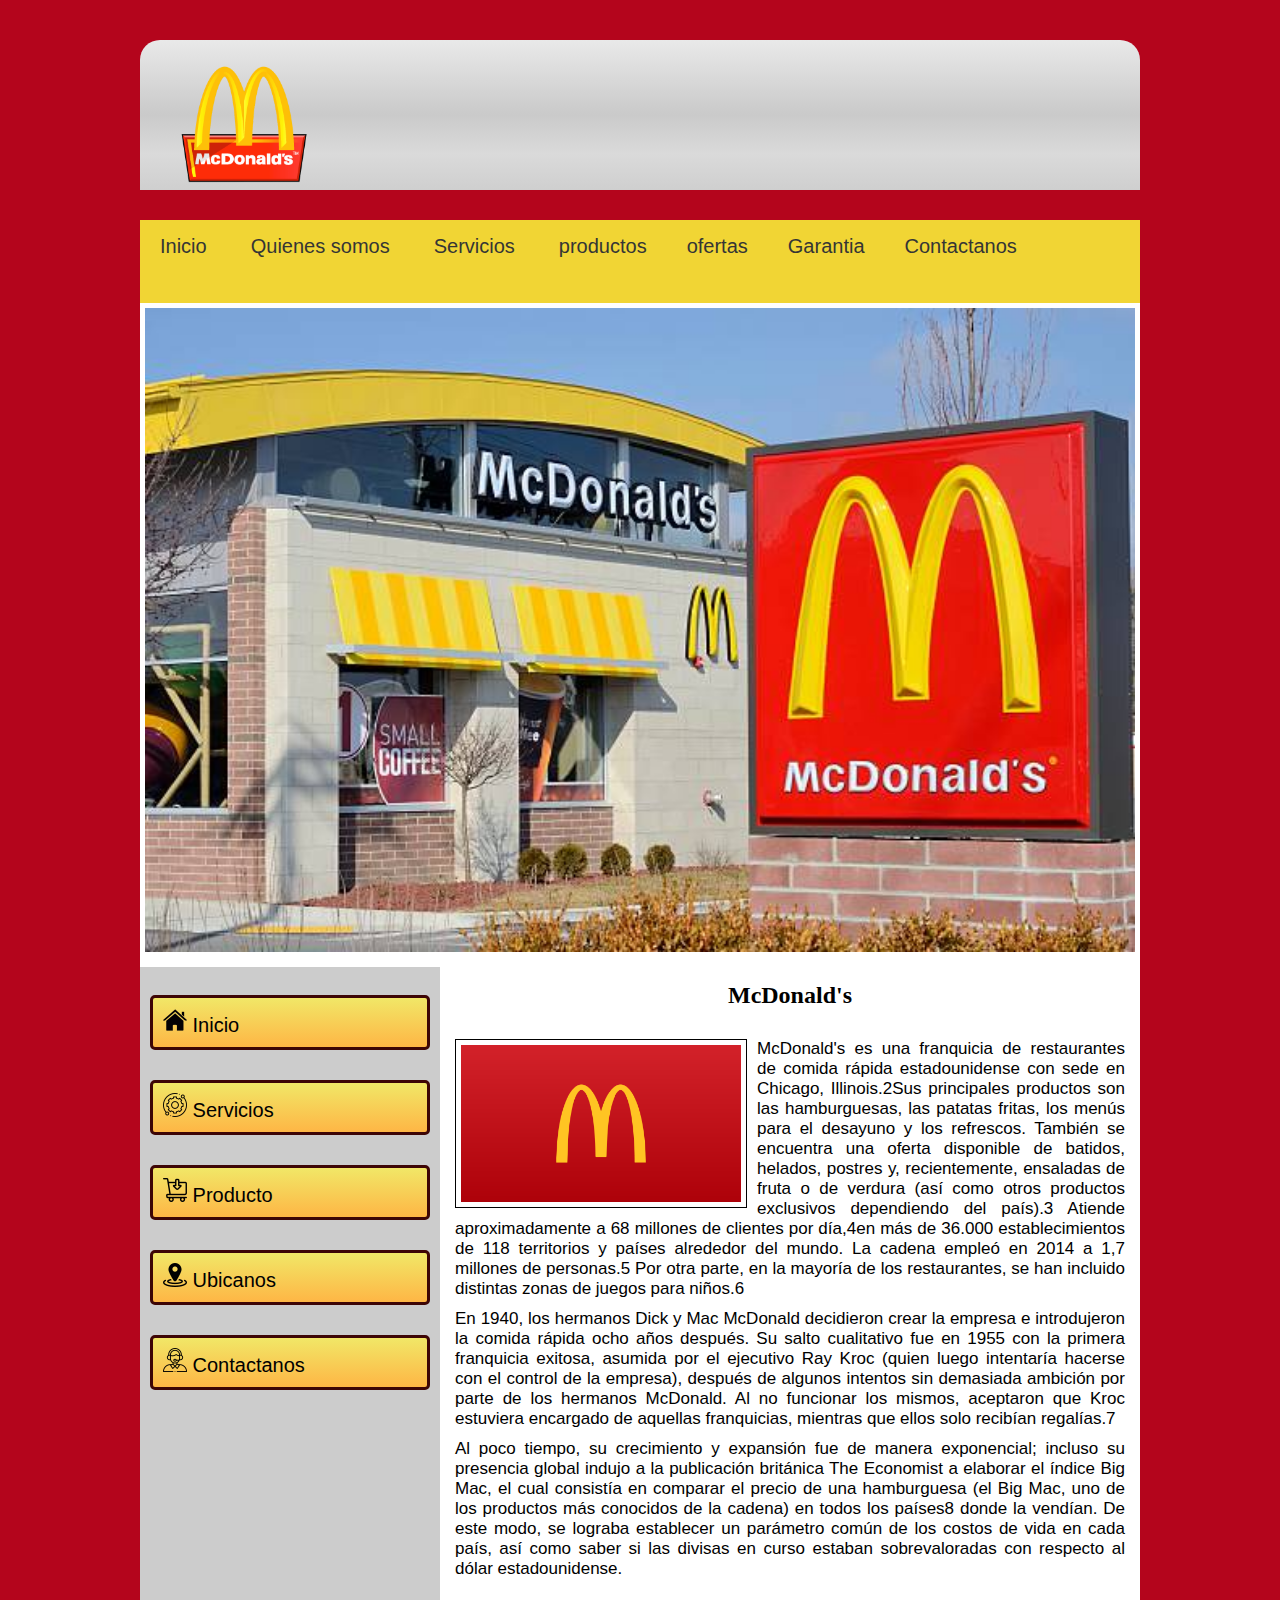
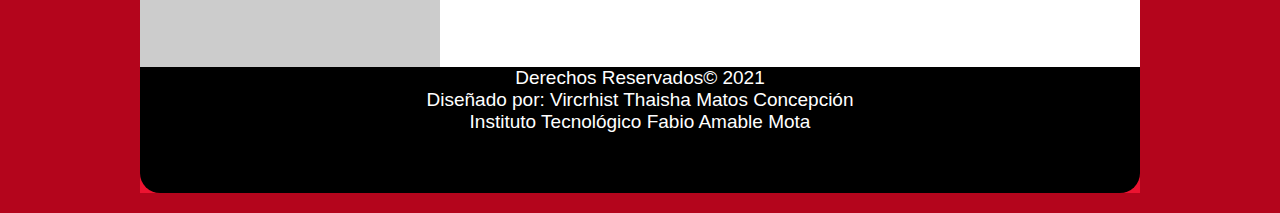
<file: index/web/index.html>
<!DOCTYPE html>
 <html lang="es">
<head>
<meta charset="UTF-8">

<title>McDonald's</title>
<link rel="stylesheet"
href="style.css">
</head>
 <body>
<header>
  <!-- LOGO -->
  <section id="logo">
   <a href="https://www.instagram.com/mcdonaldsrd/"> <img src="img/584298bca6515b1e0ad75adc.png"class="img-izz" alt="logo"></a>
  </section>
    <!-- LOGO -->
</header>
<!-- MENU HORIZONTAL -->
<nav id="menu-h">

  <nav class="navegacion">
    <ul class="menu">
      <li><a href="#">Inicio</a></li>
      <li><a href="#">Quienes somos</a>
        <ul class="submenu">
          <li><a href="#">Servicio #1</a></li>
          <li><a href="#">Servicio #2</a></li>
          <li><a href="#">Servicio #3</a></li>
        </ul>
      </li>
      <li><a href="#">Servicios</a>
        <ul class="submenu">
          <li><a href="#">Servicio #1</a></li>
          <li><a href="#">Servicio #2</a></li>
          <li><a href="#">Servicio #3</a></li>
        </ul>
      </li>
      
      <li><a href="#">productos</a>
      <li><a href="#">ofertas</a>
      <li><a href="#">Garantia</a>
      <li><a href="#">Contactanos</a>
    </ul>
  </nav>
<!-- MENU HORIZONTAL -->


<!-- BANNER -->
<section id="banner">
<img src="img/istockphoto-157728622-612x612.jpg"
class="img-ipq"> 

<!-- BANNER -->
 
  <section id="contenedor">
<!-- MUNU VERTICAL -->
         <nav id="menu-v">
<ul>
<br>
  <li><a href="index.html">        <img src="img/pagina-de-inicio.png">           Inicio</a></ul>
<li><a href="index 2.html">        <img src="img/apoyo-tecnico.png" >            Servicios</a></ul>
  <li><a href="index 3.html">      <img src="img/carrito-de-compras.png">        Producto</a></ul>
<li><a href="index 4.html">        <img src="img/ubicacion.png" >                Ubicanos</a></ul>
<li><a href="index 5.html">        <img src="img/atencion-al-cliente.png" >      Contactanos</a></ul>
</ul>
</nav>
 <!-- MUNU VERTICAL -->
<!-- contenido -->
<section id="contenido">  
<h2>McDonald's </h2> 
<img src="img/Logo-1080p-McDonalds.png"
class="img-izq">
<p>
  McDonald's es una franquicia de restaurantes de comida rápida estadounidense con sede en Chicago, Illinois.2​
   Sus principales productos son las hamburguesas, las patatas fritas, los menús para el desayuno y los refrescos. 
   También se encuentra una oferta disponible de batidos, helados, postres y, recientemente, ensaladas de fruta o de verdura
    (así como otros productos exclusivos dependiendo del país).3​ Atiende aproximadamente a 68 millones de clientes por día,4​ 
    en más de 36.000 establecimientos de 118 territorios y países alrededor del mundo. La cadena empleó en 2014 a 1,7 millones 
    de personas.5​ Por otra parte, en la mayoría de los restaurantes, se han incluido distintas zonas de juegos para niños.6​
</p>
<p>
  En 1940, los hermanos Dick y Mac McDonald decidieron crear la empresa e introdujeron la comida rápida ocho años 
  después. Su salto cualitativo fue en 1955 con la primera franquicia exitosa, asumida por el ejecutivo Ray Kroc
   (quien luego intentaría hacerse con el control de la empresa), después de algunos intentos sin demasiada ambición por 
   parte de los hermanos McDonald. Al no funcionar los mismos, aceptaron
   que Kroc estuviera encargado de aquellas franquicias, mientras que ellos solo recibían regalías.7​
</p>
<p>
  Al poco tiempo, su crecimiento y expansión fue de manera exponencial; incluso su presencia global indujo a la 
  publicación británica The Economist a elaborar el índice Big Mac, el cual consistía en comparar el precio de una 
  hamburguesa (el Big Mac, uno de los productos más conocidos de la cadena) en todos los países8 donde la vendían. 
  De este modo, se lograba establecer un parámetro común de los costos de vida en cada país, así como saber si las
   divisas en curso estaban sobrevaloradas con respecto al dólar estadounidense.
</p>
</section>

<!-- contenido -->

</section>
<!-- PIE DE PAGINA -->
<footer>
<br> Derechos Reservados&copy; 2021 <br>
 Diseñado por: Vircrhist Thaisha Matos Concepción <br>
 Instituto Tecnológico Fabio Amable Mota <br>
</footer>

<!-- PIE DE PAGINA -->

</body>
</html>
</file>
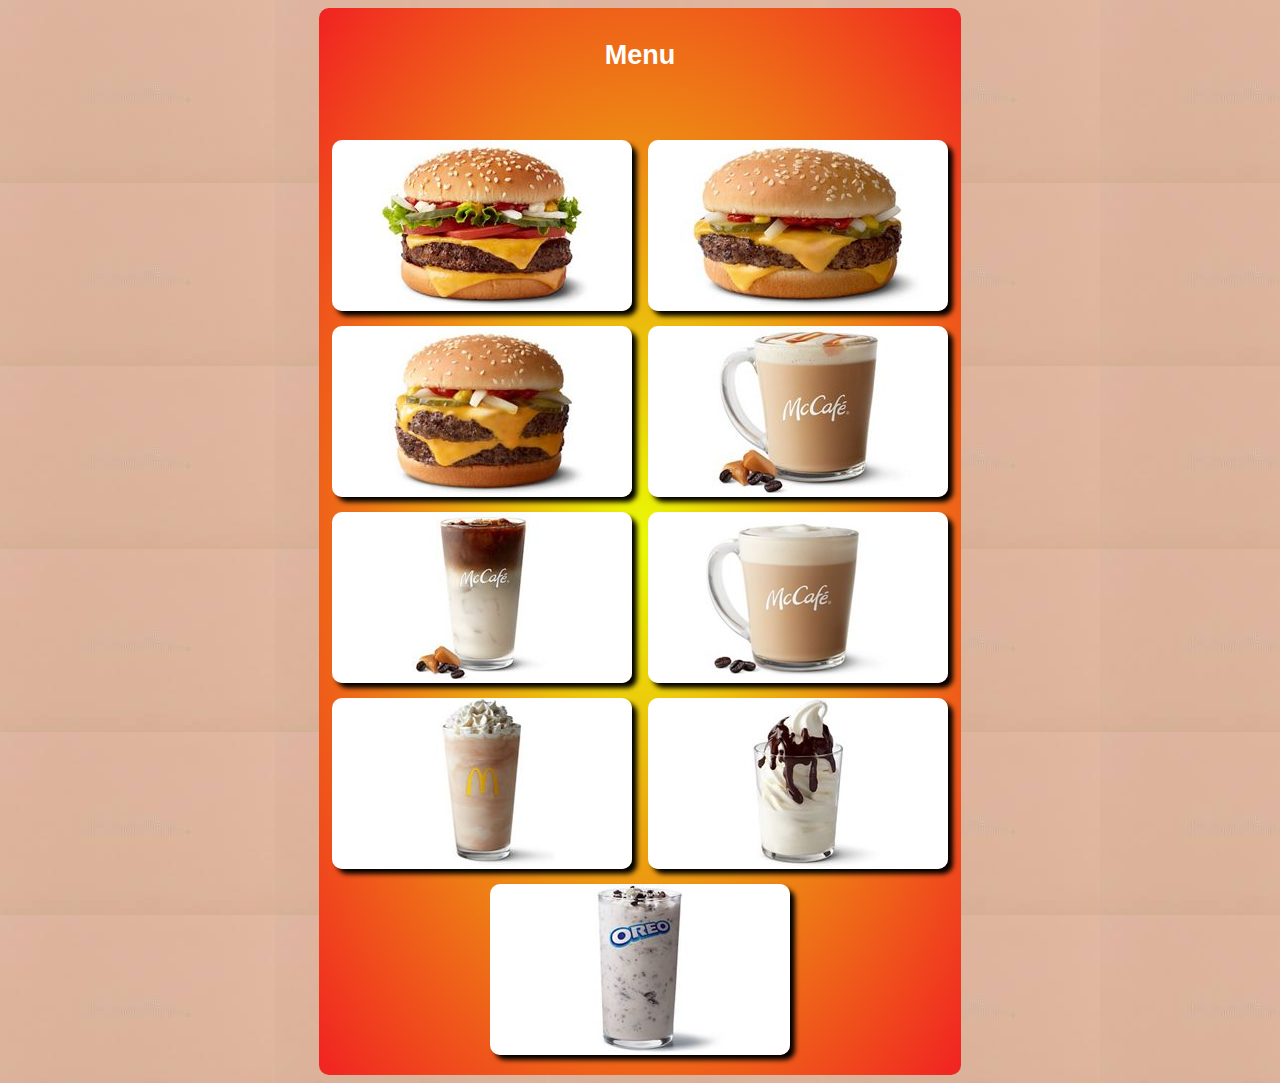
<file: index/web/index 3.html>
<!DOCTYPE html>
<html lang="en">
<head>
	<meta charset="UTF-8">
	<title>Document</title>
	<link rel="stylesheet" href="style2.css">
</head>
<body background="img/descarga.jpg">
	<div id="contenedor">
		<input type="radio" name="filtro" id="todos" checked="yes">
		<h2><label for="todos">Menu </label></h2>

		<input type="radio" name="filtro" id="Hamburguesas">
		<label for="Hamburguesas"></label>

		<input type="radio" name="filtro" id="McCafé">
		<label for="McCafé"></label>

		<input type="radio" name="filtro" id="Postres y Shakes">
		<label for=" Shakes"> </label>

		<div id="elementos">
			<img src="img2/Hamburguesas.jpg" class="Hamburguesas">
			<img src="img2/Hamburguesas2.jpg" class="Hamburguesas">
			<img src="img2/Hamburguesas3.jpg" class="Hamburguesas">

			<img src="img2/McCafé®.jpg" class="McCafé">
			<img src="img2/McCafé® 2.jpg" class="McCafé">
			<img src="img2/McCafé®3.jpg" class="McCafé">

			<img src="img2/Shakes.jpg" class=" Shakes">
			<img src="img2/Shakes2.jpg" class=" Shakes">
			<img src="img2/Shakes3.jpg" class=" Shakes">
		</div>
	</div>
</body>
</html>
</file>
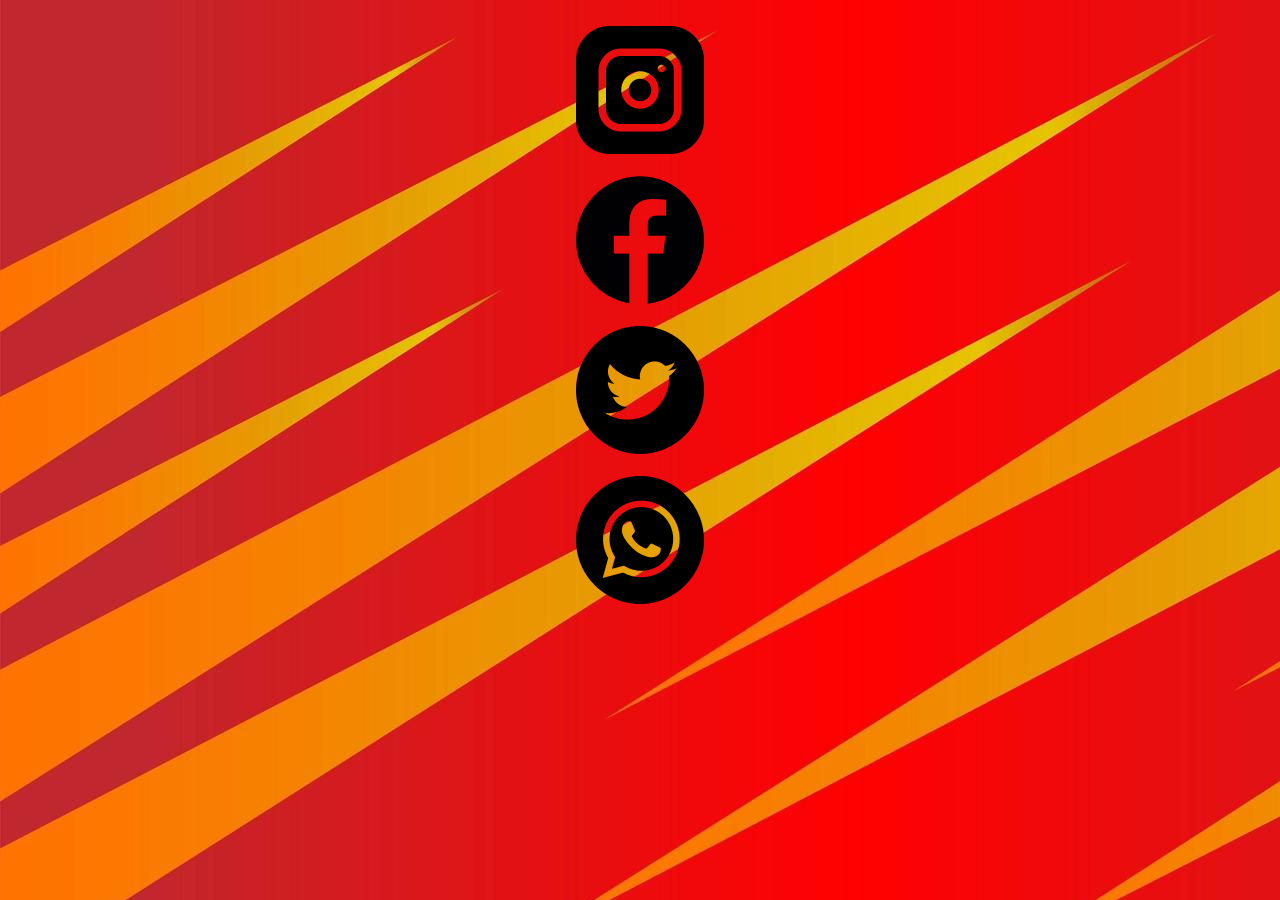
<file: index/web/index 5.html>
<!DOCTYPE html>
<html lang="en">
<head>
    <meta charset="UTF-8">
    <meta http-equiv="X-UA-Compatible" content="IE=edge">
    <meta name="viewport" content="width=device-width, initial-scale=1.0">
    <title>Document</title>
</head>
<body background="img/abstract-background-lightning-claws-with-yellow-red-color-free-vector.jpg">
    <center><br><a href="https://www.instagram.com/mcdonaldsrd/"> <img src="img/instagram.png"><br>
       <br> <a href="https://www.facebook.com/McDonaldsRD"><img src="img/logotipo-circular-de-facebook (1).png" ><br>
        <br> <a href="https://twitter.com/McDonalds_Ar"><img src="img/gorjeo.png" > <br>
      <br><a href="https://www.google.com/search?q=mcdonalds+numero+de+telefono&rlz=1C1ONGR_esDO928DO928&sxsrf=ALeKk00UJ9tzDYs4jr3pPwPxXVss5NoM_A%3A1622192837007&ei=xLKwYOX1PL-k5NoP-6y2iAE&oq=mcdonalds+numero&gs_lcp=[base64]&sclient=gws-wiz"><img src="img/whatsapp.png"><br></center>
</body>
</html>
</file>
<file: index/web/style.css>
*{
    margin: 0;
   padding: 0;
   } 
   
   body { 
       background: rgb(180, 5, 28);
       padding: 20px;
       } 
   
       /*CABECERA*/
       header { 
           max-width: 1000px;
           min-height: 150px;
           margin: 0 auto;
           border-radius: 20px 20px 0 0 ;
           background: rgb(233,233,233);
background: -moz-linear-gradient(top,  rgba(233,233,233,1) 0%, rgba(204,204,204,1) 46%, rgba(202,202,202,1) 50%, rgba(204,204,204,1) 53%, rgba(218,218,218,1) 76%, rgba(213,213,213,1) 87%, rgba(207,207,207,1) 100%);
background: -webkit-linear-gradient(top,  rgba(233,233,233,1) 0%,rgba(204,204,204,1) 46%,rgba(202,202,202,1) 50%,rgba(204,204,204,1) 53%,rgba(218,218,218,1) 76%,rgba(213,213,213,1) 87%,rgba(207,207,207,1) 100%);
background: linear-gradient(to bottom,  rgba(233,233,233,1) 0%,rgba(204,204,204,1) 46%,rgba(202,202,202,1) 50%,rgba(204,204,204,1) 53%,rgba(218,218,218,1) 76%,rgba(213,213,213,1) 87%,rgba(207,207,207,1) 100%);
filter: progid:DXImageTransform.Microsoft.gradient( startColorstr='#e9e9e9', endColorstr='#cfcfcf',GradientType=0 );

       }

       #menu-h{
        max-width: 1000px;
        min-height: 70px;
       background-color:rgb(241, 213, 52); 
       margin: 0 auto;
    }
          #logo  { 
         
       width: 320px;
       margin-top: 20px;
       margin-left: 20px;
     margin-left: 20px;
     animation: 1s entradalogo 1;
    }
     #logo img:hover{ 
       filter: opacity(0.5);
   }
   /*CABECERA*/


    /*MENU HORIZONTAL*/

    header{
        width: 100%;
    }
    
    .navegacion{
        width: 1000px;
        margin: 30px auto;
        background: rgb(241, 213, 52);
    }
    
    .navegacion ul{
        list-style: none;
    }
    
    .menu > li{
        position: relative;
        display: inline-block;
    }
    
    .menu > li > a{
        display: block;
        padding: 15px 20px;
        color: #353535;
        font-family: Arial, Helvetica, sans-serif;
        text-decoration: none;
        font-size: 20px;
    }
    
    .menu li a:hover{
        color: #f12121;
        transition: all .3s;
    }
    
    /* Submenu*/
    
    .submenu{
        position: absolute;
        background: #333333;
        width: 120%;
        visibility: hidden;
        opacity: 0;
        transition: opacity 1.5s;
    }
    
    .submenu li a{
        display: block;
        padding: 15px;
        color: #fff;
        font-family: 'Open sans';
        text-decoration: none;
    }
    
    .menu li:hover .submenu{
        visibility: visible;
        opacity: 1;
    }




        /*MENU HORIZONTAL*/

        #banner {
            max-width: 1000px; 
            min-height: 250px; 
            background-color: rgb(236, 19, 48);
            margin: 0 auto;
        }

        #contenedor {
              max-width: 1000px;
            min-height: 700px;
            background-color: #fff;
            margin: 0 auto;
        }
         /*MENU-VERTICAL */
             #menu-v {
            width: 300px;
            min-height: 700px;
            background: #ccc;
            float: left;
        }
        
        #menu-v ul{
             list-style: none;
          
            }   
        
        #menu-v a {
            display: block;
            color: rgb(0, 0, 0);
            padding: 10px;
            text-decoration: none;
            border: 3px solid rgb(61, 5, 5);
            margin-bottom: 10px;
            border-radius: 5px;
            font-family: arial;
            font-size: 20px;
            background: rgb(241,231,103);
background: -moz-linear-gradient(top,  rgba(241,231,103,1) 0%, rgb(248, 194, 108) 100%);
background: -webkit-linear-gradient(top,  rgba(241,231,103,1) 0%,rgb(241, 186, 98) 100%);
background: linear-gradient(to bottom,  rgba(241,231,103,1) 0%,rgba(254,182,69,1) 100%);
filter: progid:DXImageTransform.Microsoft.gradient( startColorstr='#f1e767', endColorstr='#feb645',GradientType=0 );

           }
             
           #menu-v li {
               list-style: none;
              padding: 10px;


        }
        #menu-v a:hover {
            background: rgb(255,159,159);
            background: -moz-linear-gradient(top,  rgba(255,159,159,1) 0%, rgba(255,37,37,1) 46%, rgba(255,27,27,1) 50%, rgba(255,35,35,1) 53%, rgba(255,95,95,1) 76%, rgba(255,75,75,1) 87%, rgba(255,49,49,1) 100%);
            background: -webkit-linear-gradient(top,  rgba(255,159,159,1) 0%,rgba(255,37,37,1) 46%,rgba(255,27,27,1) 50%,rgba(255,35,35,1) 53%,rgba(255,95,95,1) 76%,rgba(255,75,75,1) 87%,rgba(255,49,49,1) 100%);
            background: linear-gradient(to bottom,  rgba(255,159,159,1) 0%,rgba(255,37,37,1) 46%,rgba(255,27,27,1) 50%,rgba(255,35,35,1) 53%,rgba(255,95,95,1) 76%,rgba(255,75,75,1) 87%,rgba(255,49,49,1) 100%);
            filter: progid:DXImageTransform.Microsoft.gradient( startColorstr='#ff9f9f', endColorstr='#ff3131',GradientType=0 );
            
       }
       #menu-v a:hover img {
        animation: 1s rotacion 1;
    }

        /*MENU-VERTICAL */
        
         /*CONTENIDO*/
        #contenido {
            width: 700px;
            min-height: 700px;
            background: #fff;
            float: right;
            padding: 15px;
            box-sizing: border-box;
        }
        #contenido h2 {
            text-align: center;
            margin-bottom: 30px;
        } 
        #contenido p{
        margin-bottom: 10px;
        font-family: arial;
        font-size: 17px;
        text-align: justify;
        }  
        .img-izq{
        float: left;
        margin-right: 10px;
        margin-bottom: 10px;
        width: 280px;
        border: 1px solid  rgb(0, 0, 0) ;
        padding: 5px;
        } 

        .img-ipq{
            float: left;
            margin-right: 10px;
            margin-bottom: 10px;
            width: 990px;            
            padding: 5px;
            } 
        .img-izz{
            float: left;
            margin-right: 10px;
            margin-bottom: 10px;
            width: 160px;            
            padding: 4px;
          } 
            
          
          
       
        /*CONTENIDO*/
         
        /*PIE DE PAGINA */
        footer {
             max-width: 1000px;
            background: rgb(0, 0, 0);
            margin: 0 auto;
            border-radius: 0 0 20px 20px;
            color: rgb(255, 255, 255);
            text-align: center;
            padding: 60px;
            box-sizing: border-box;
            font-family: arial;
          font-size: 19px;
        /*PIE DE PAGINA */
        
    } 
        
   
     /*KEYFRAMES*/


      /*KEYFRAMES*/
             
 @keyframes entradalogo {
     0% { 
         transform: translateY(200px);
        }
    }

    @keyframes rotacion{
        0% {
        transform: rotate(270deg);
    }
}
</file>
<file: index/web/style2.css>
body {
	color: white;
	font-size: 18px;
	font-family: sans-serif;
}

#contenedor {
	width: 50%;
	margin: auto;
	background: radial-gradient(rgb(234, 250, 4),rgb(241, 34, 34));
	text-align: center;
	padding: 10px 5px;
	border-radius: 10px;
}

input[type="radio"] { display: none; }

label {
	margin: 0px 10px;
	cursor: pointer;
}

#elementos { margin-top: 20px; }

img {
	margin: 5px;
	border-radius: 10px;
	box-shadow: 5px 5px 5px black;
}
</file>
